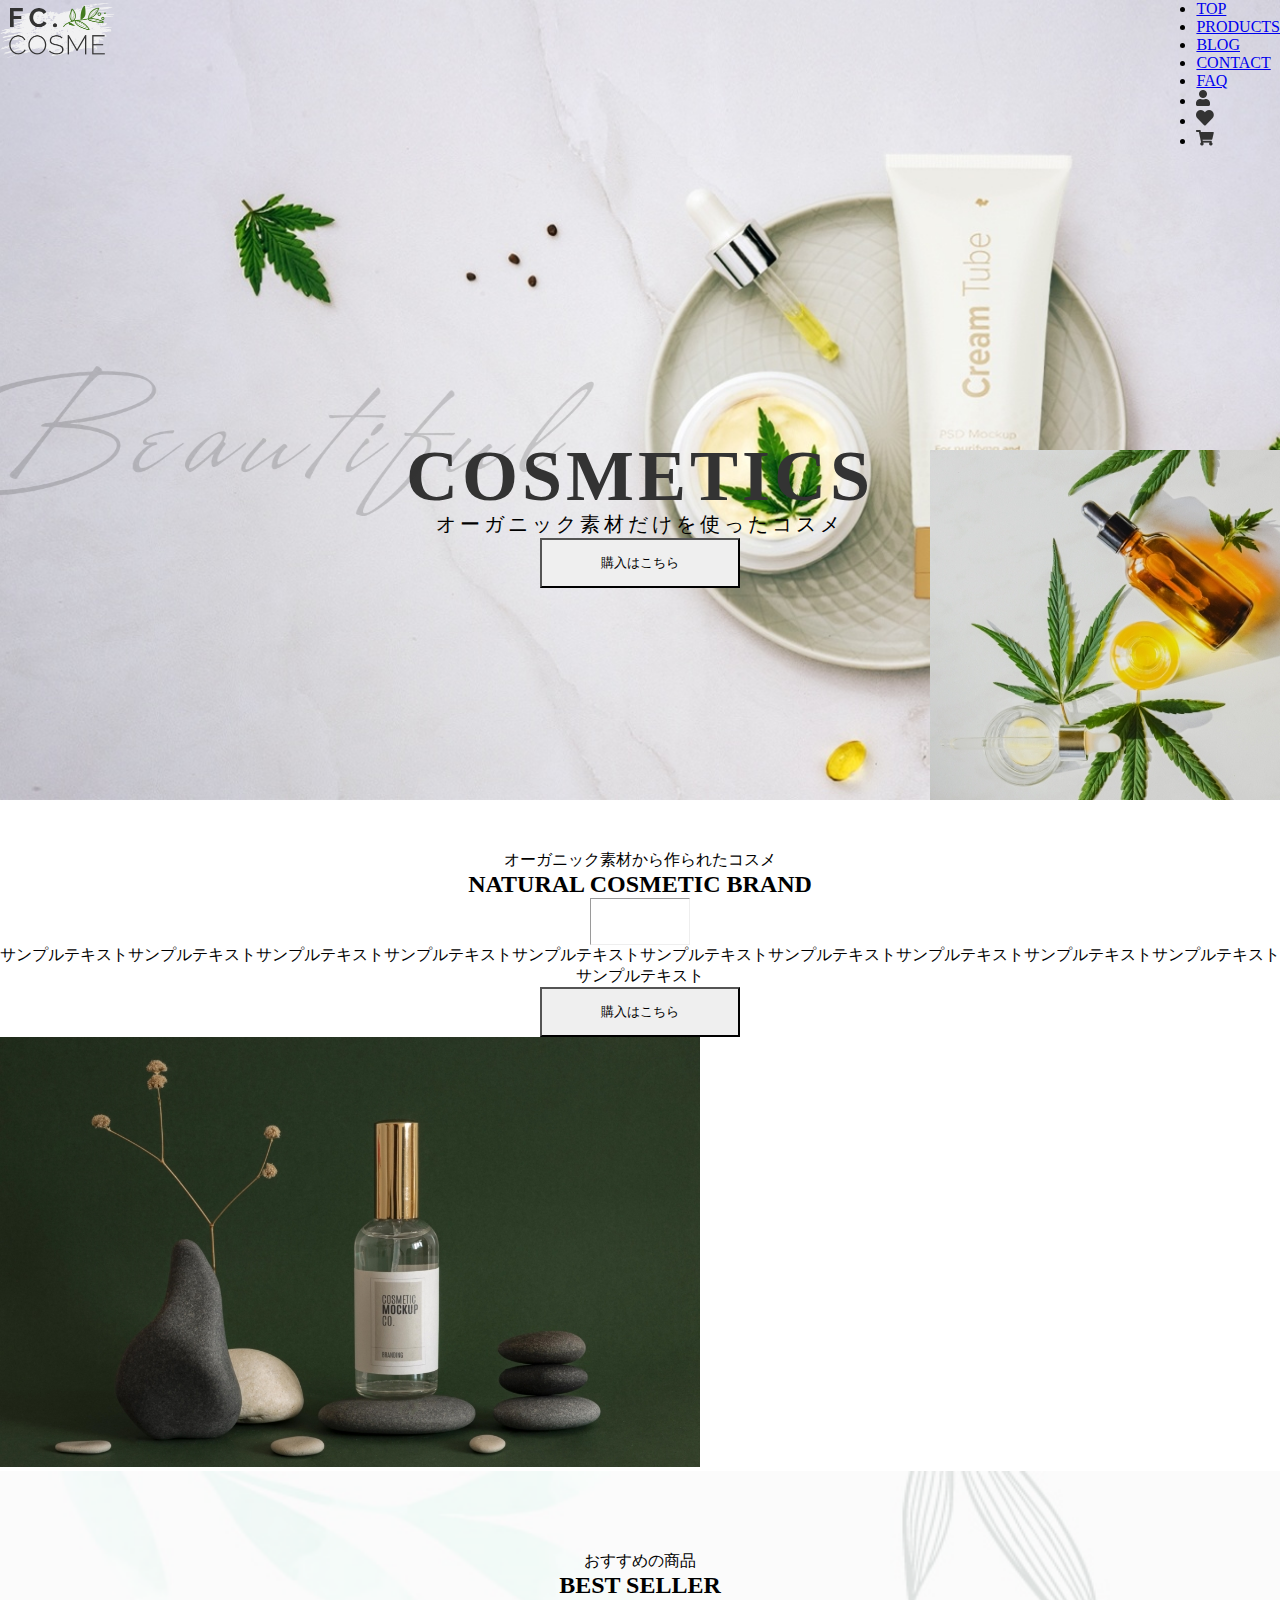
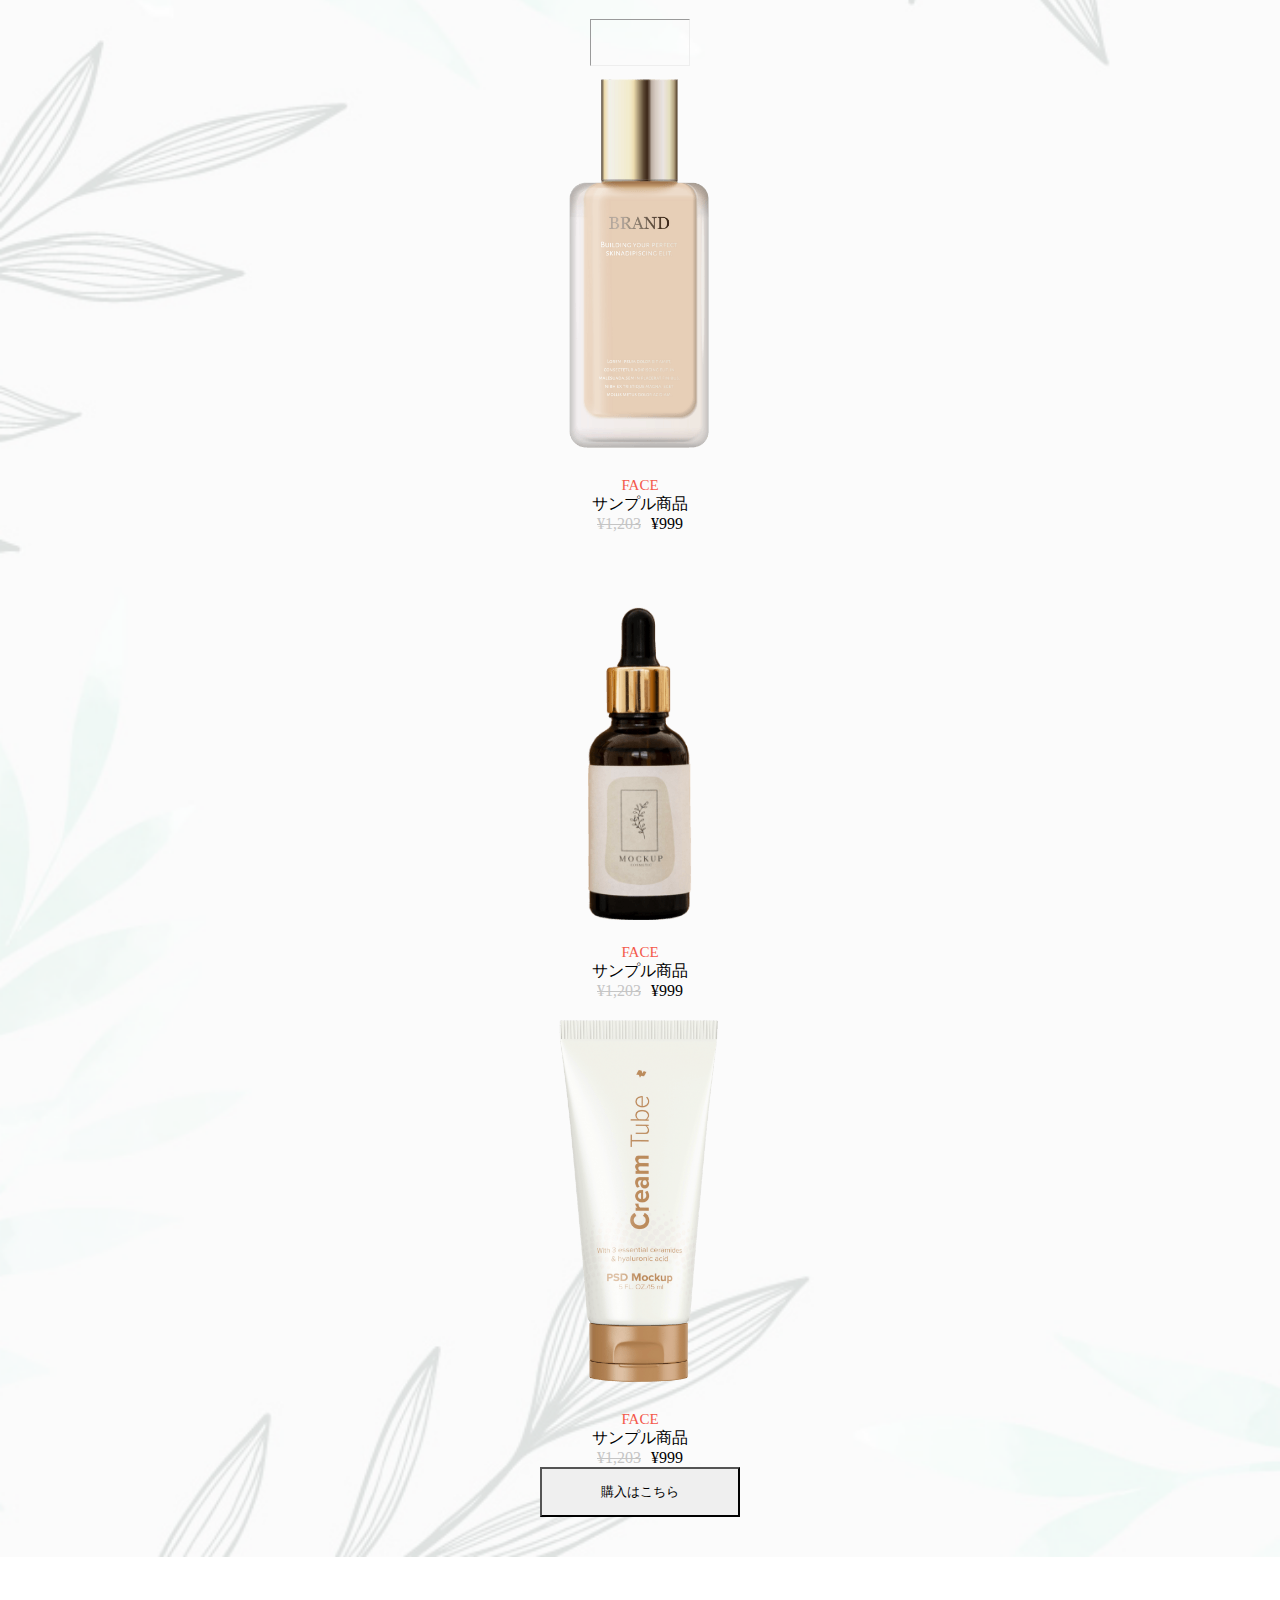
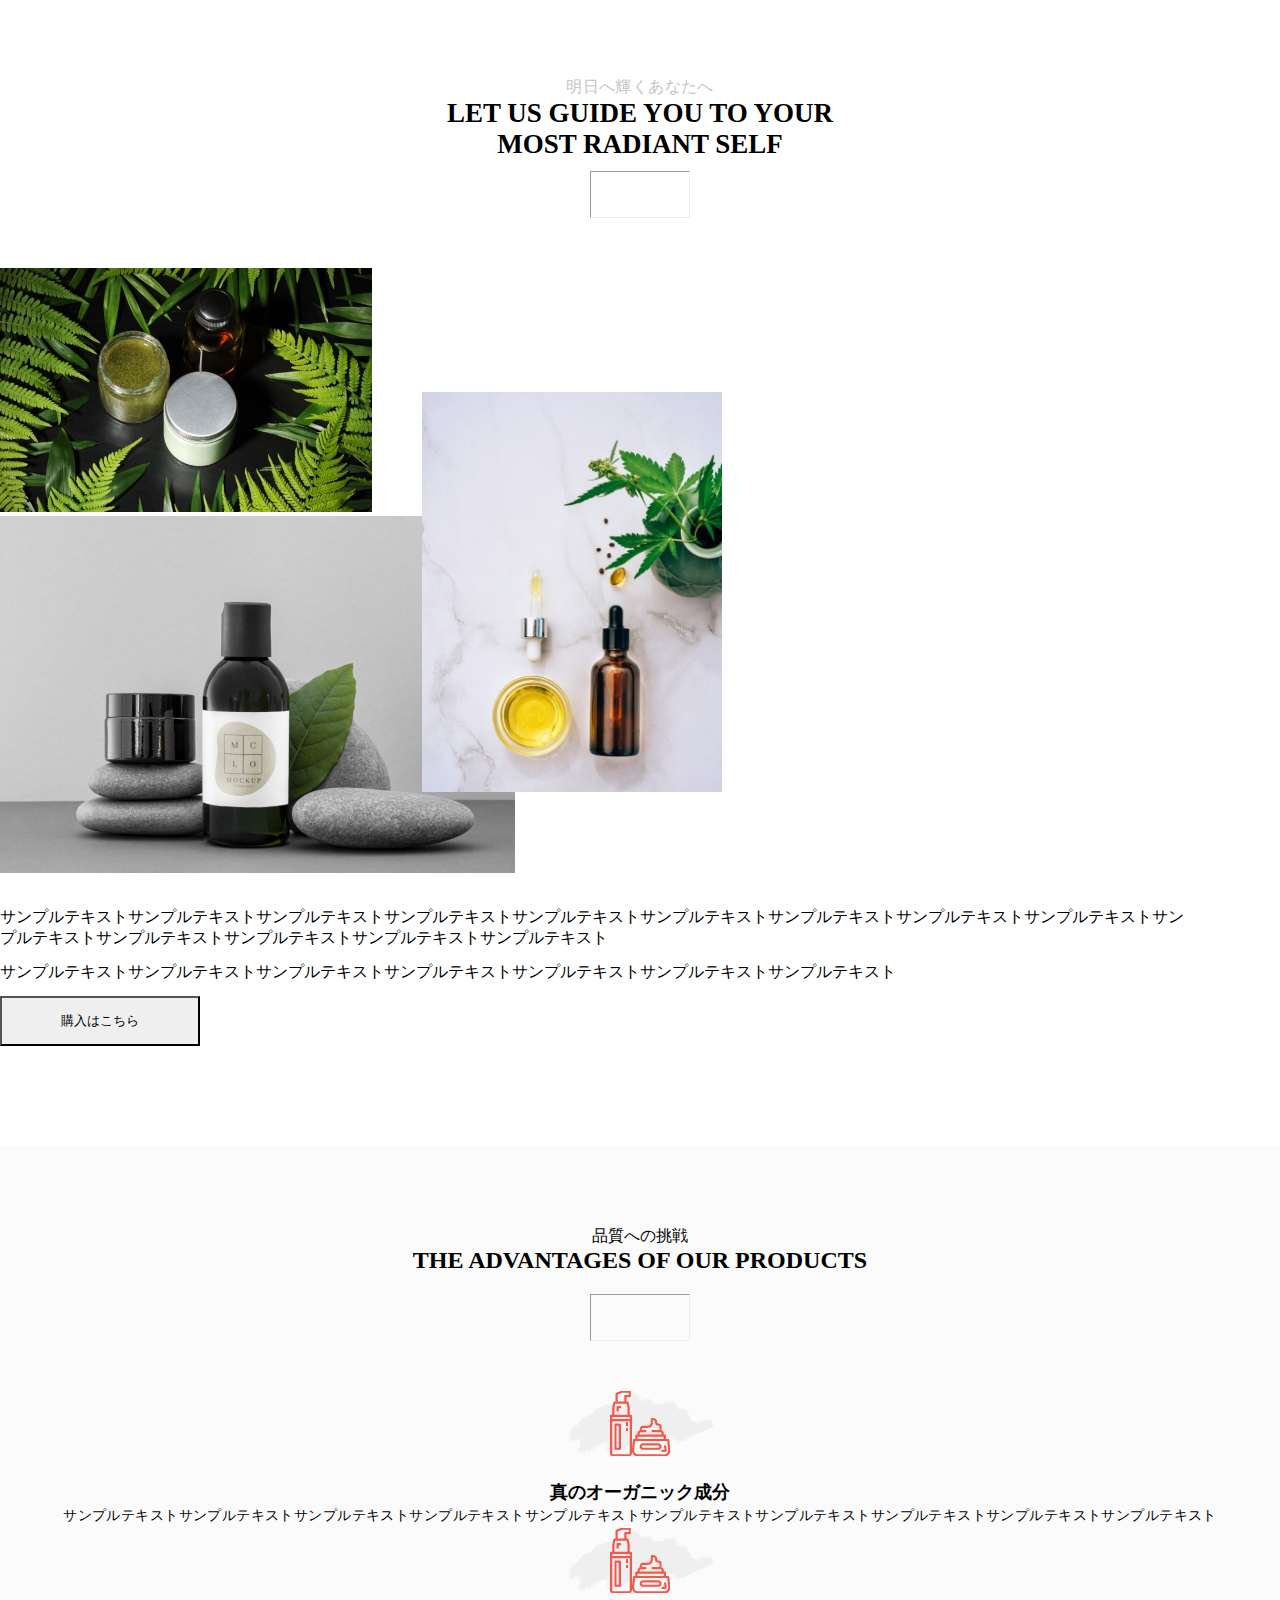
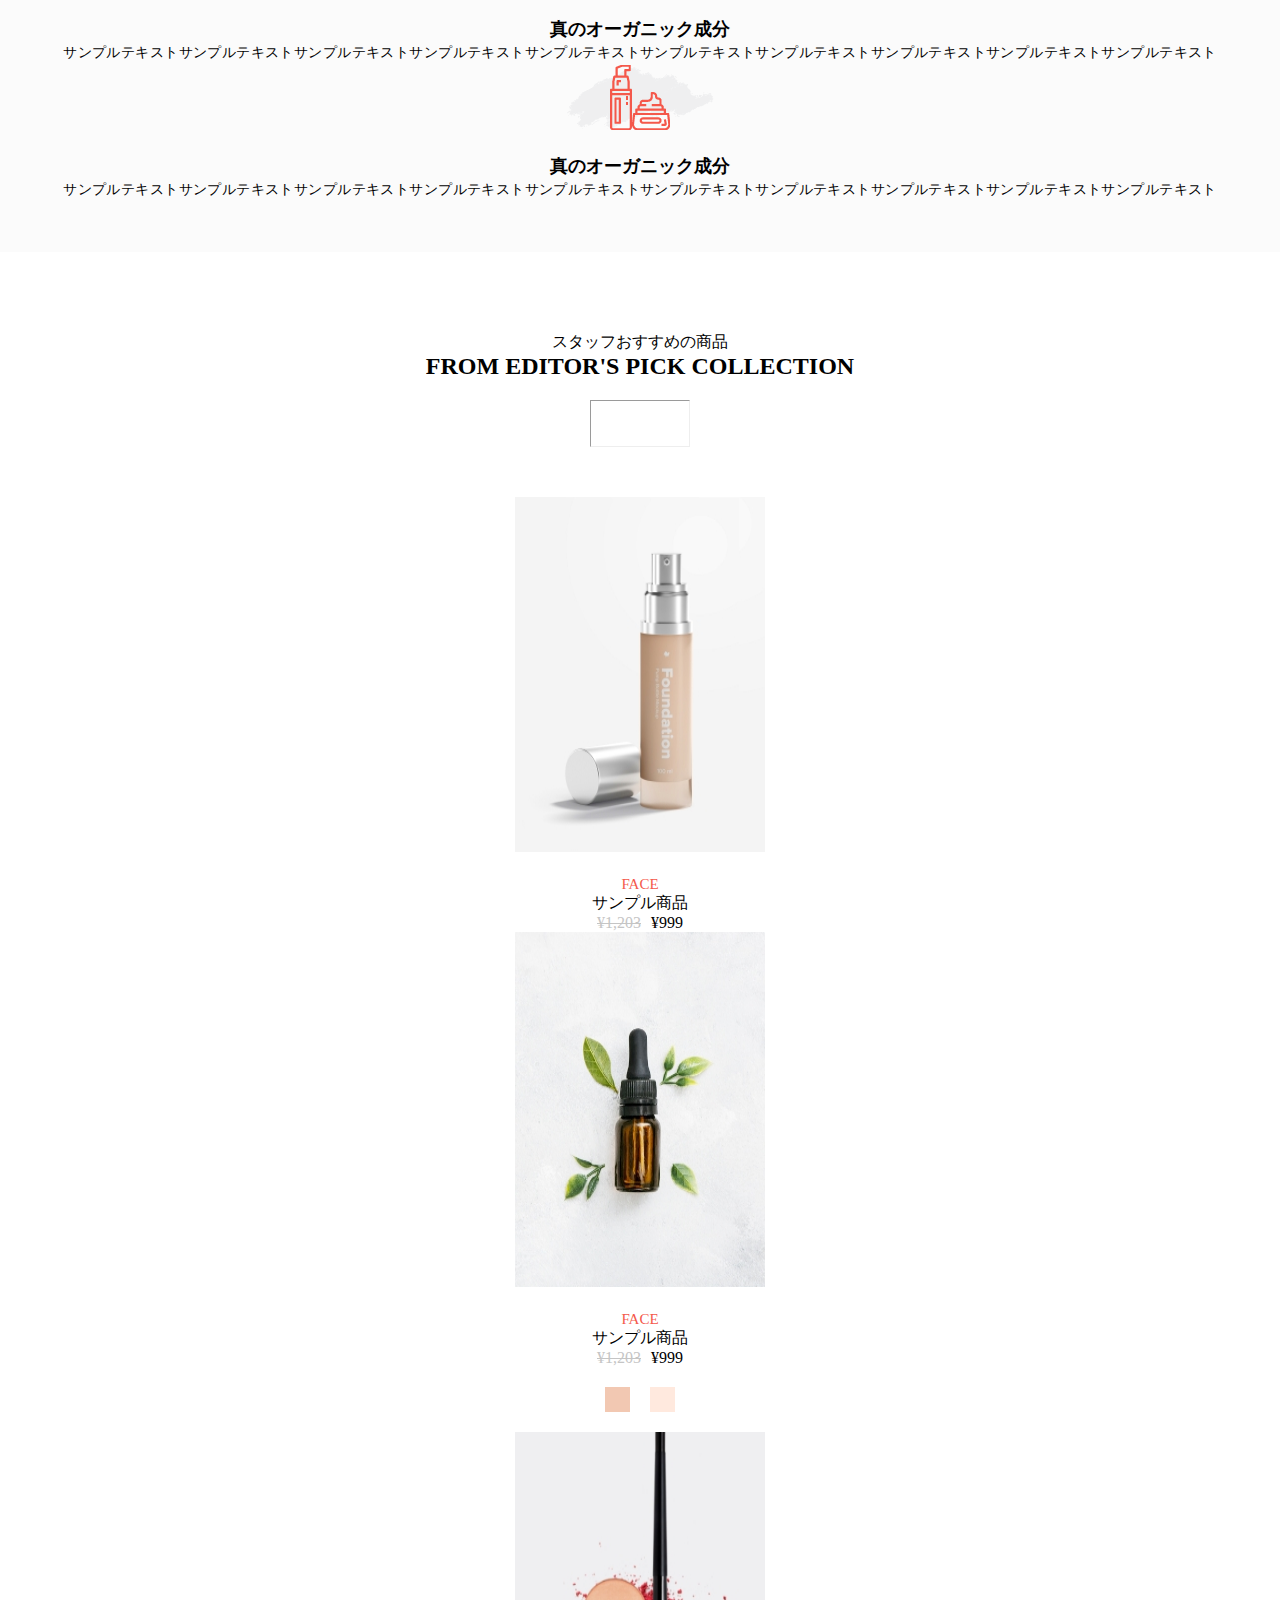
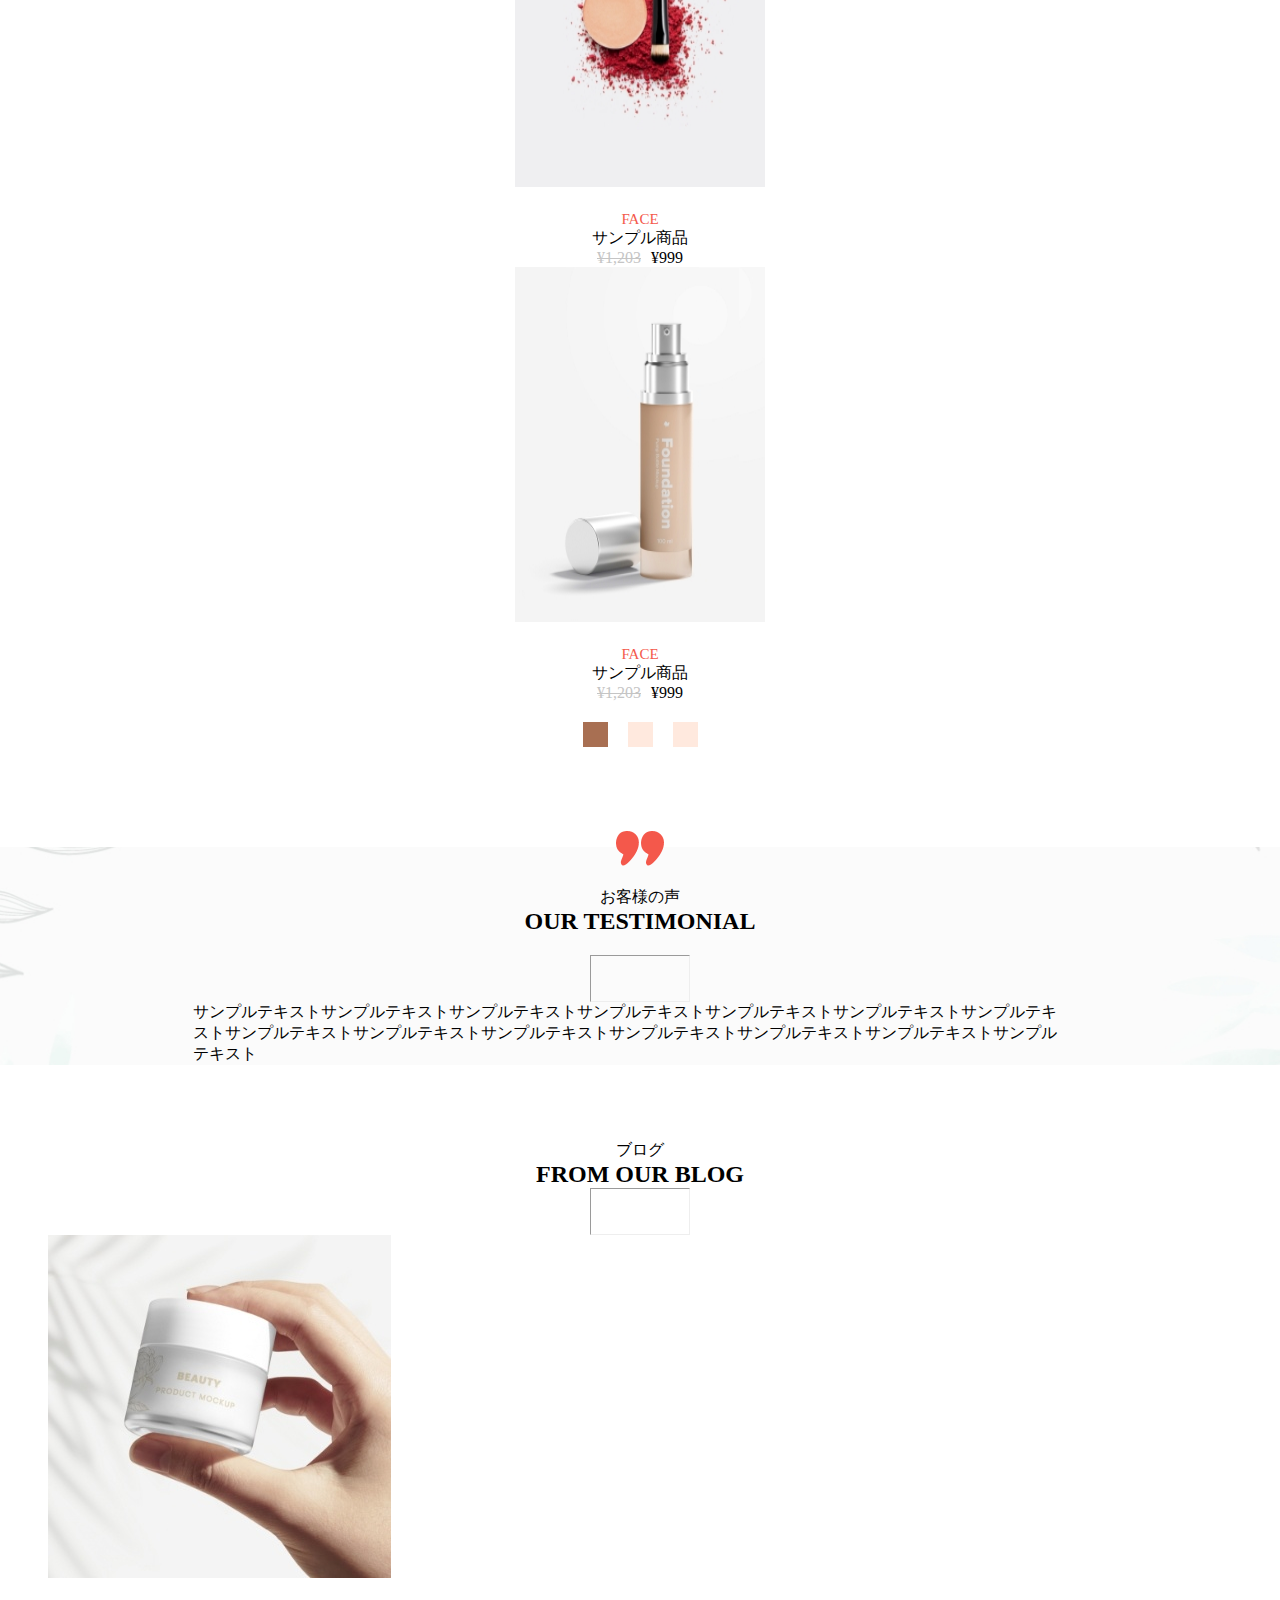
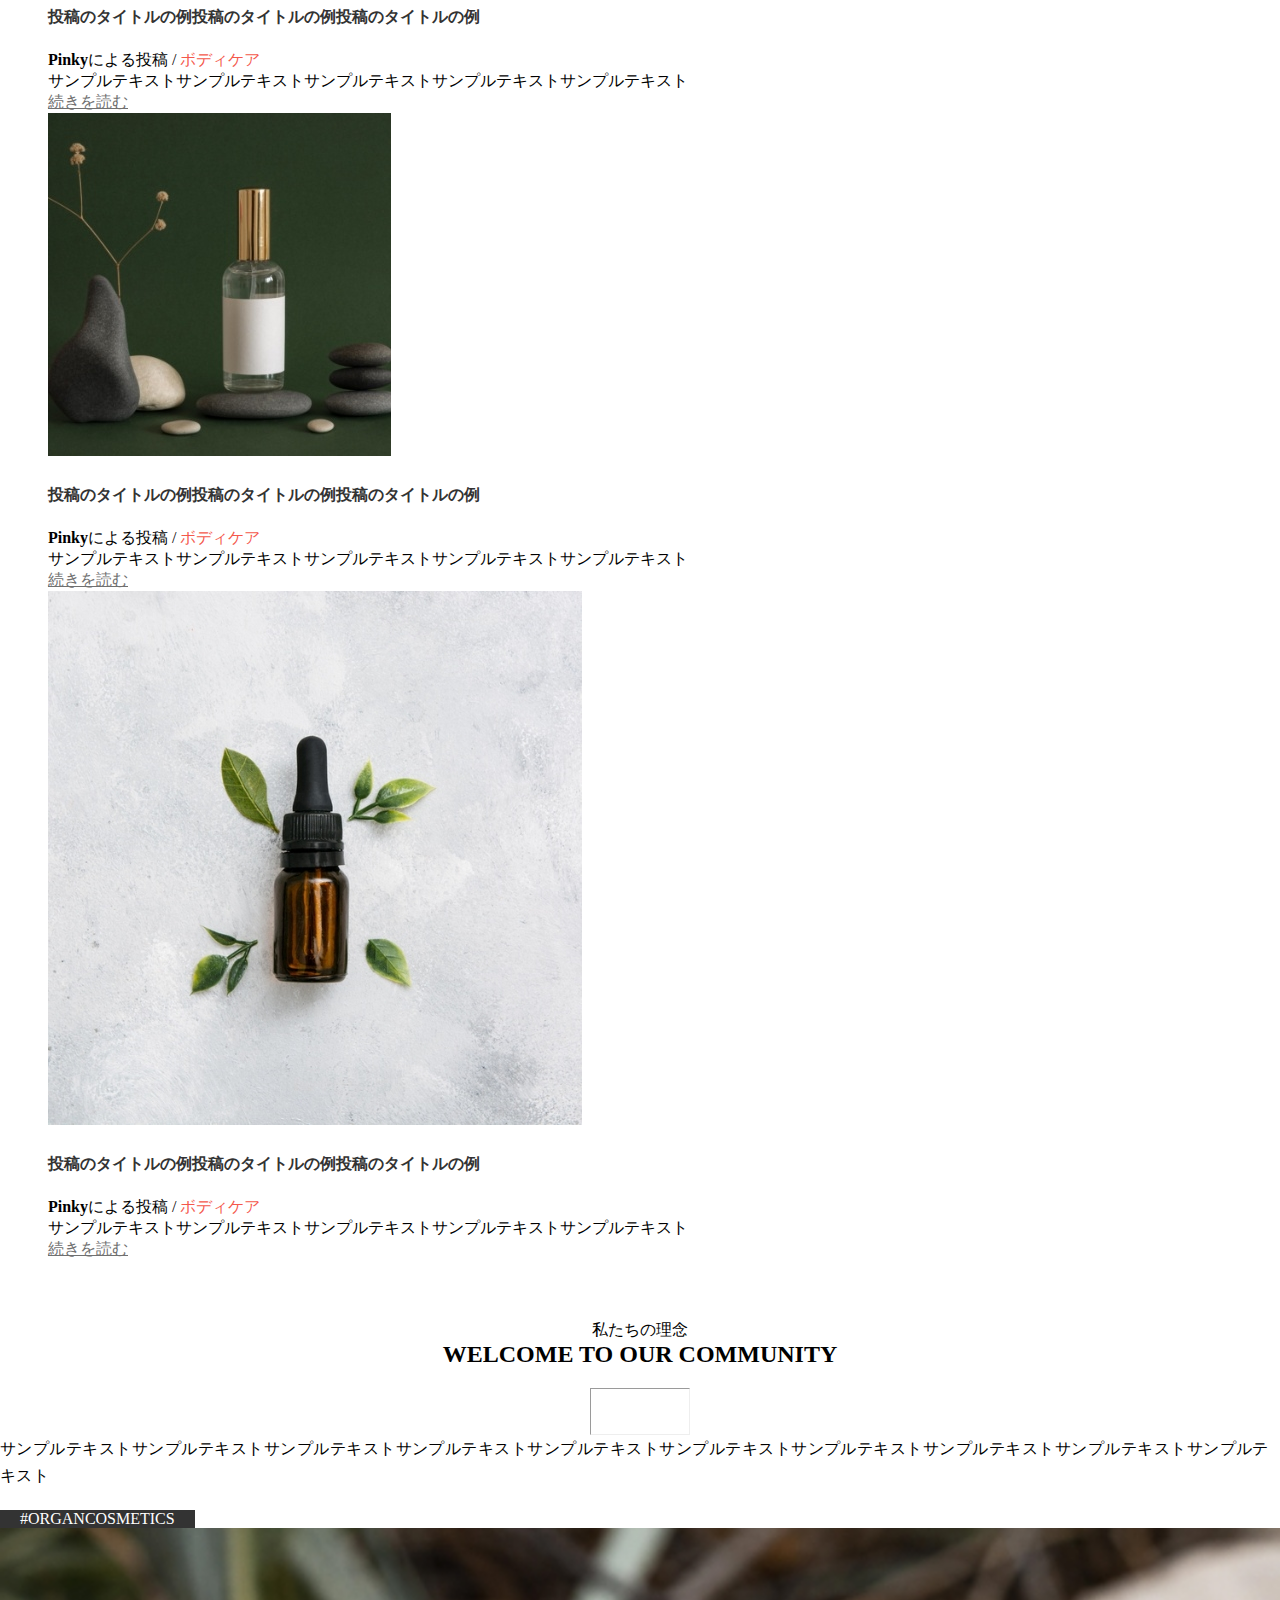
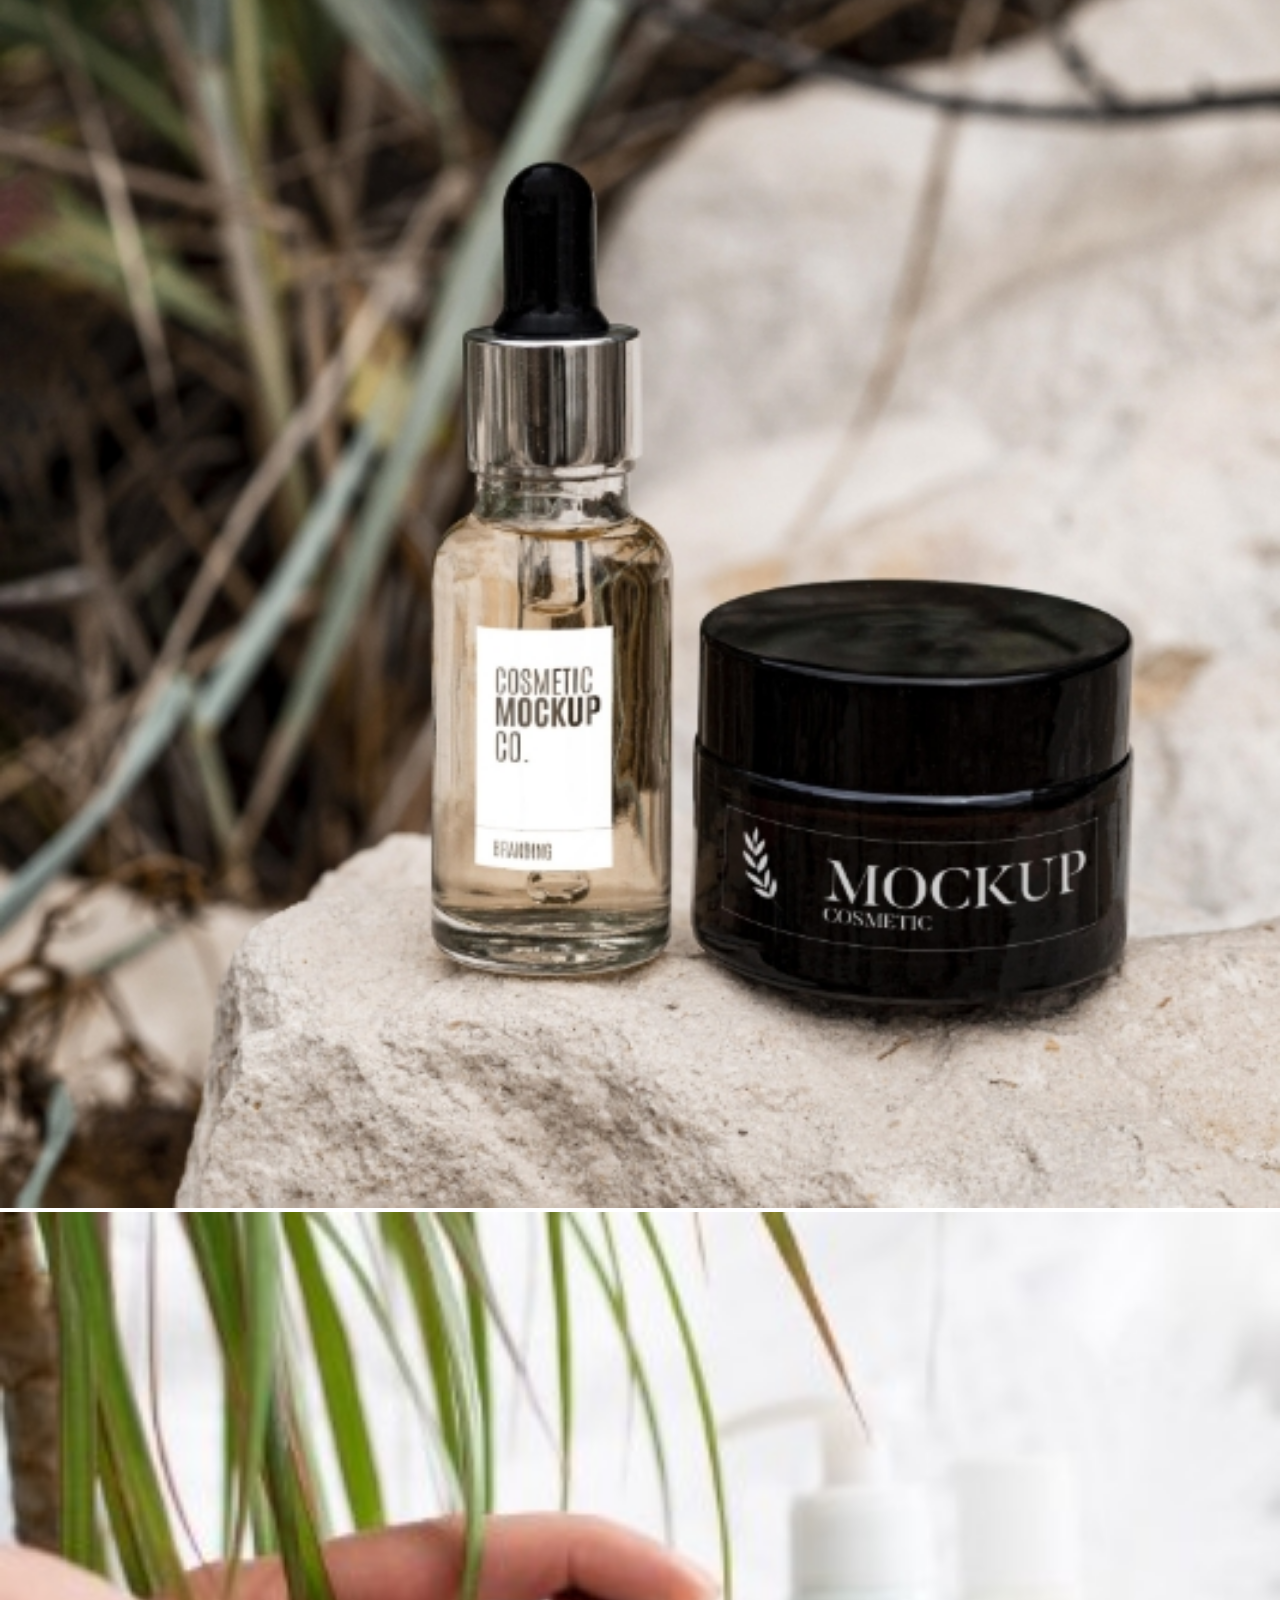
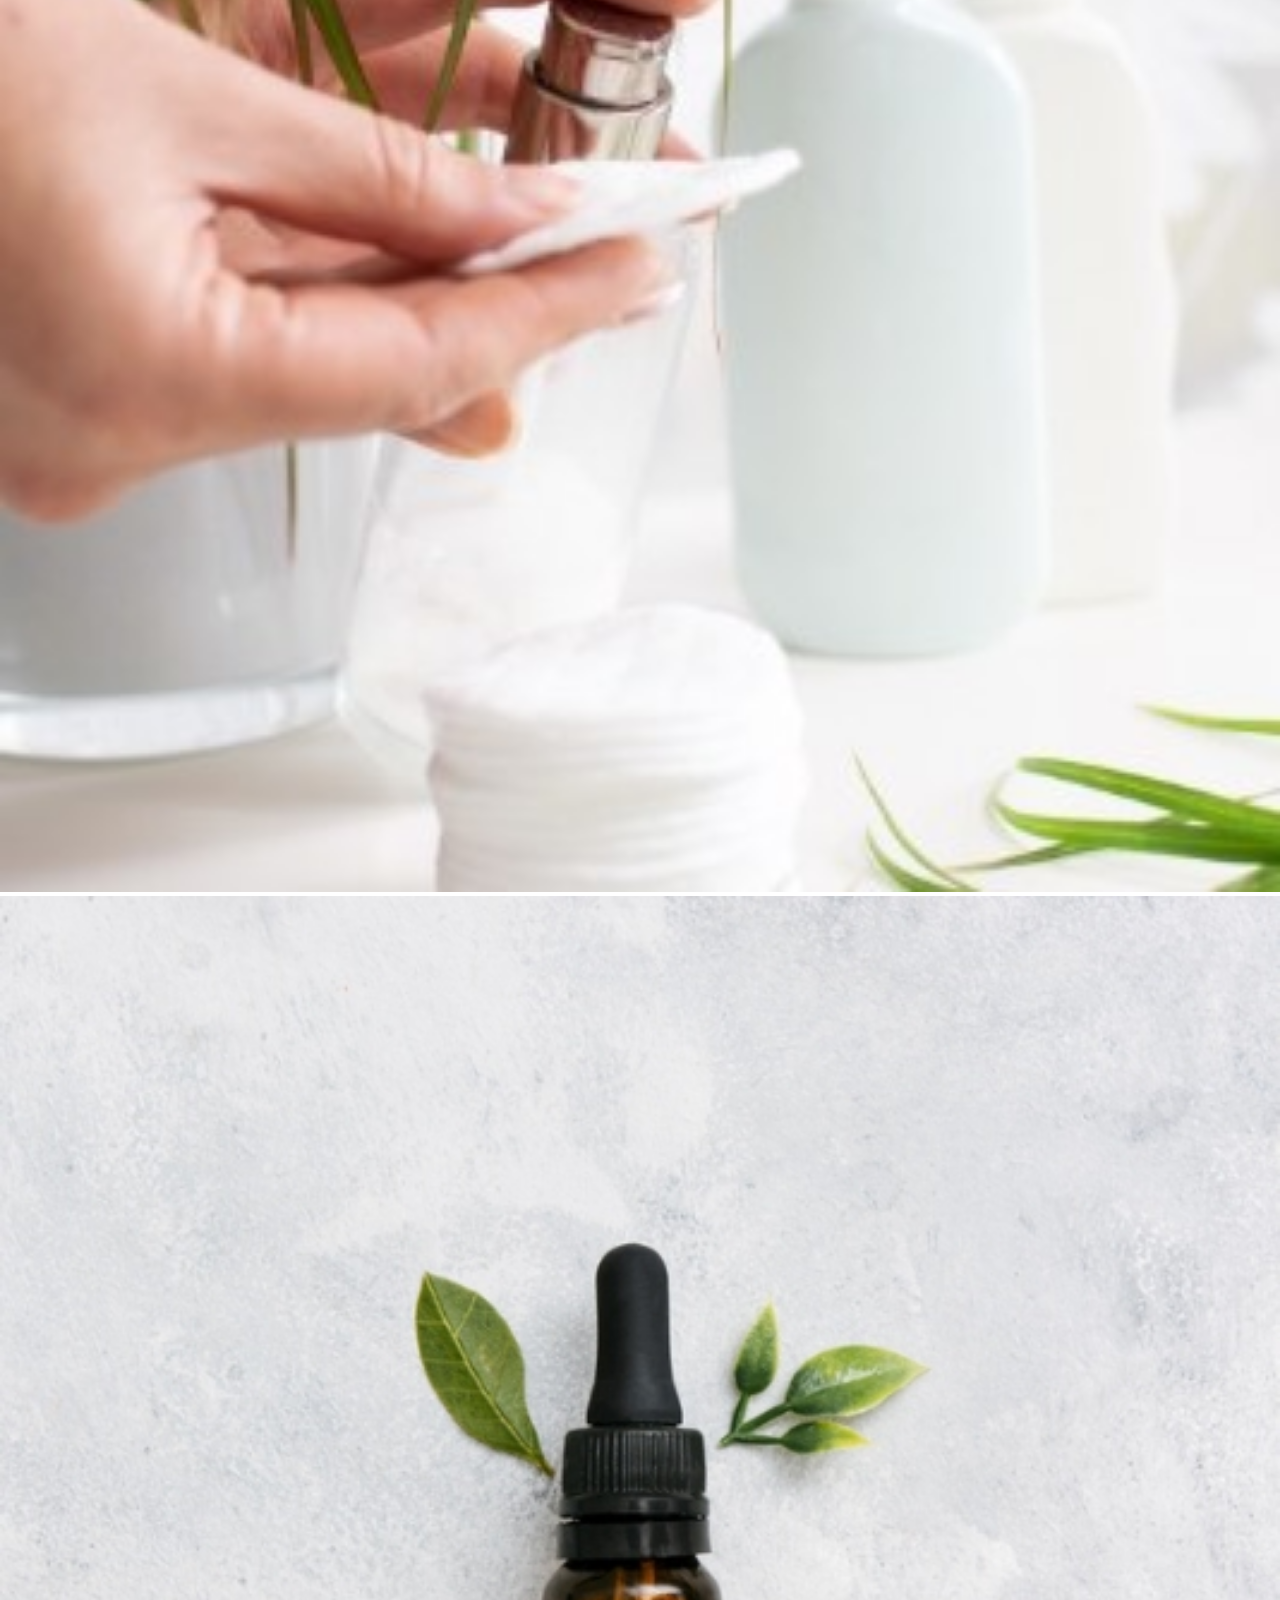
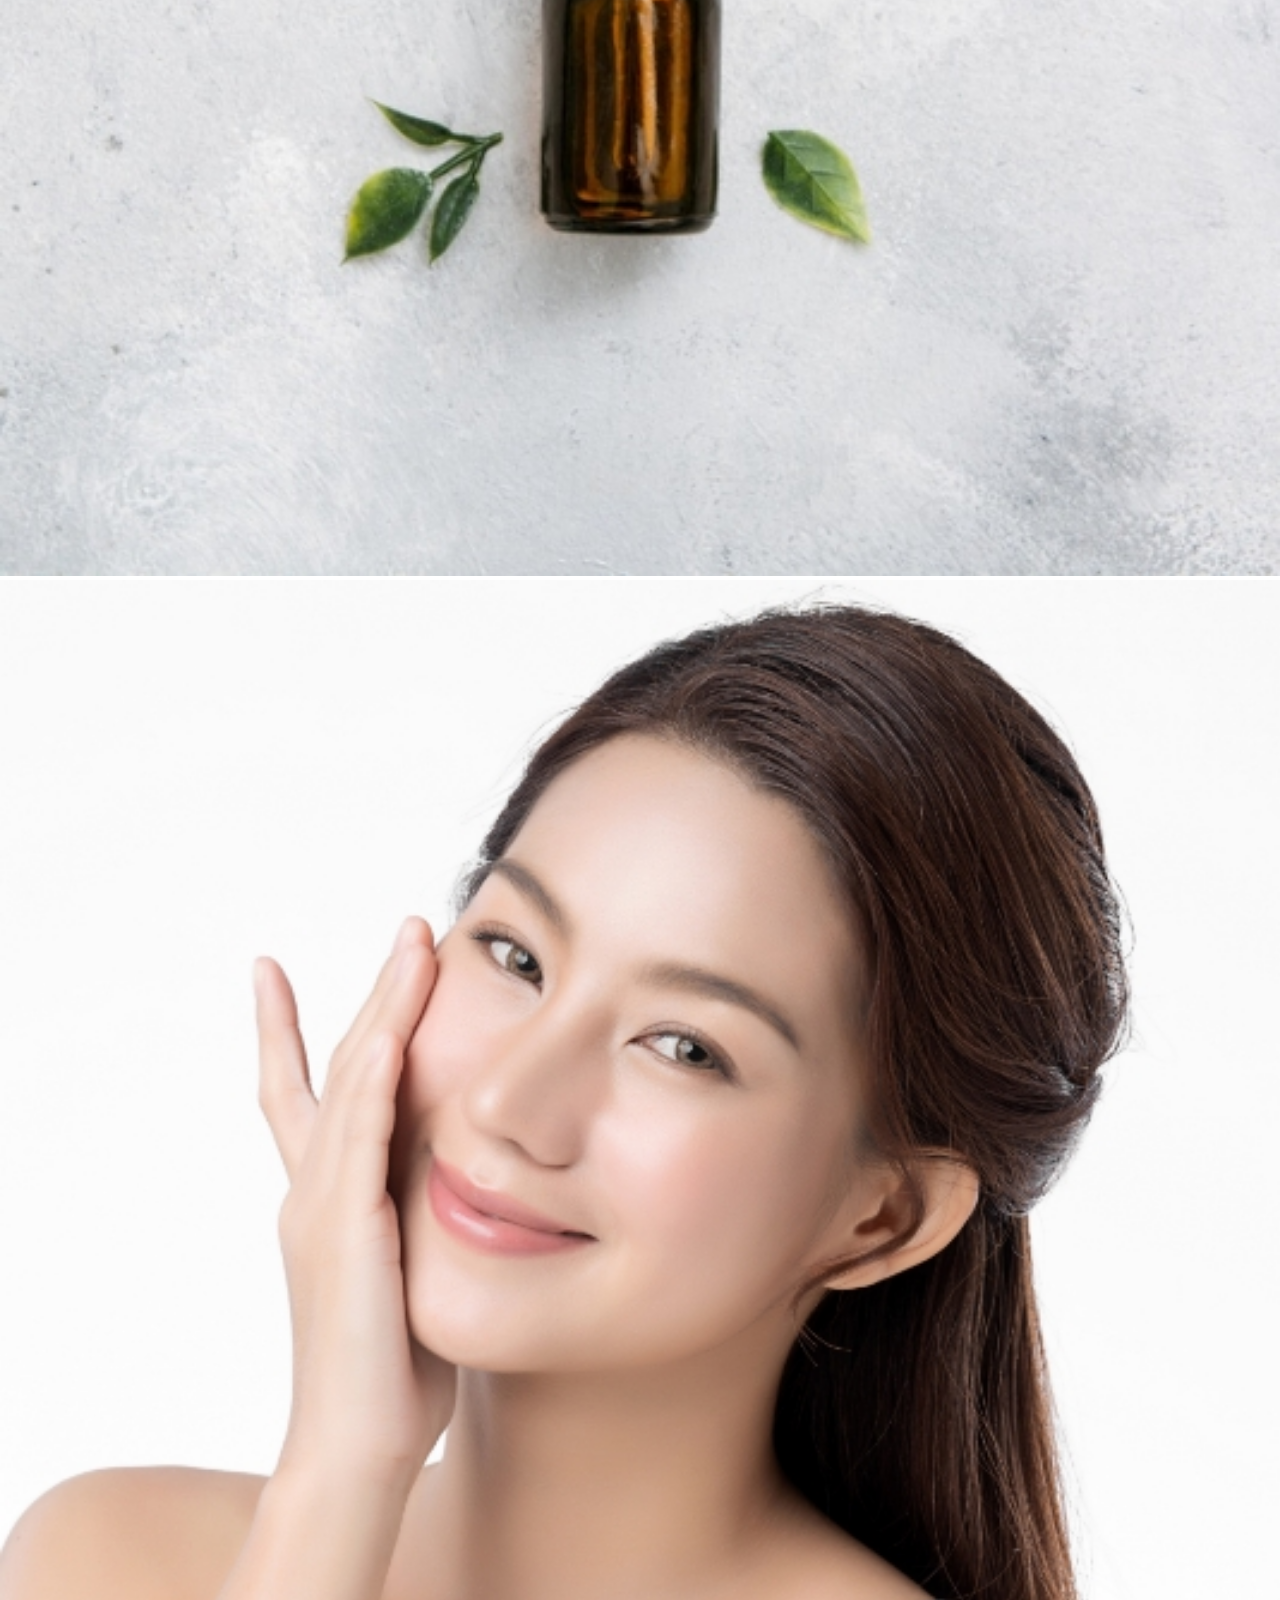
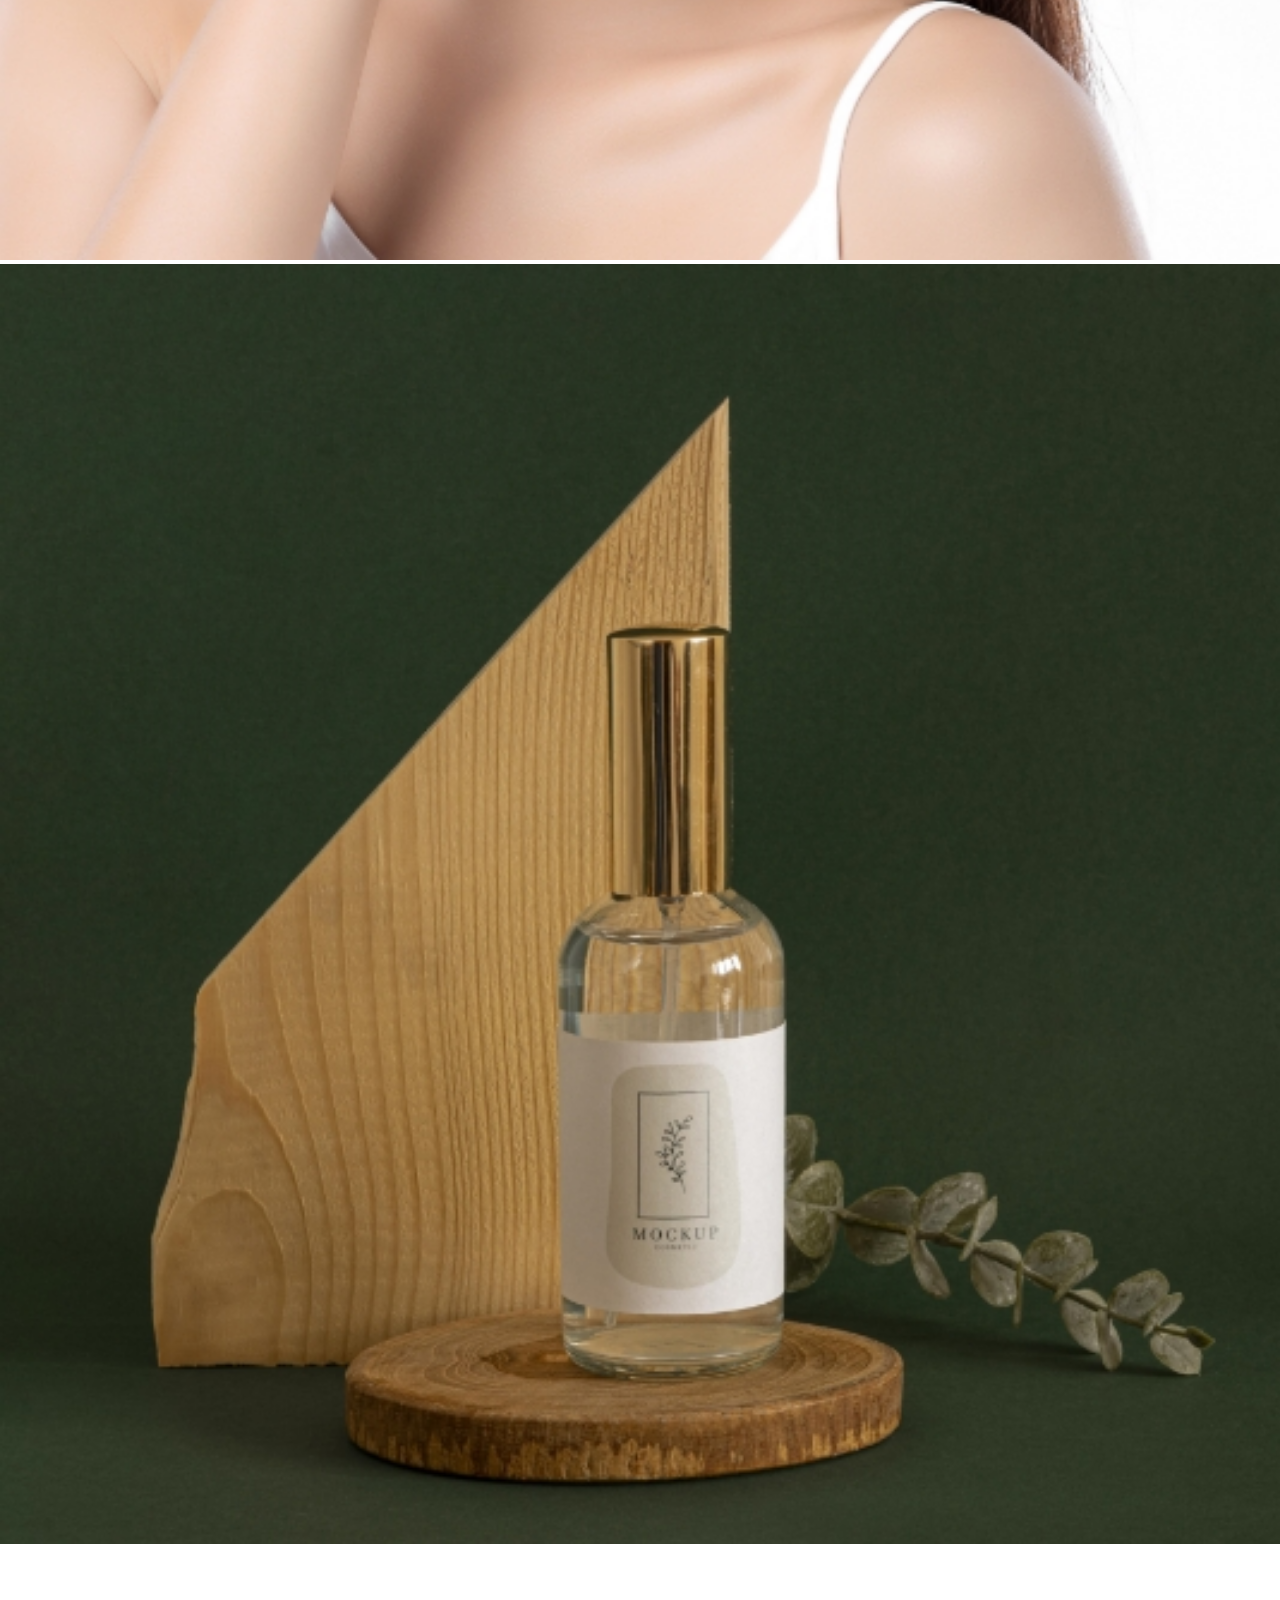
<file: Clone-project/index.html>
<!DOCTYPE html>
<html lang="en">

<head>
    <meta charset="UTF-8">
    <meta http-equiv="X-UA-Compatible" content="IE=edge">
    <meta name="viewport" content="width=device-width, initial-scale=1.0">
    <link href="https://cdn.jsdelivr.net/npm/bootstrap@5.3.0-alpha3/dist/css/bootstrap.min.css" rel="stylesheet"
        integrity="sha384-KK94CHFLLe+nY2dmCWGMq91rCGa5gtU4mk92HdvYe+M/SXH301p5ILy+dN9+nJOZ" crossorigin="anonymous">
    <link rel="stylesheet" href="./style.css">
    <title>Fast COSME</title>
</head>

<body>

    <div class="container-fluid" style="overflow: hidden;">
        <div class="bg-image">
            <header class="container flex-direction-column justify-content">

                <!--  NAVBAR PC-->
                <nav class="navbar navbar-expand-lg nav-pc ">
                    <a class="navbar-brand" href="#">
                        <img src="./assets/images/logo.png" alt="logo.png" width="115" height="61">
                    </a>
                    <div class="d-flex">

                        <nav class="navbar navbar-expand-sm navbar-light">
                            <button class="navbar-toggler" type="button" data-toggle="collapse"
                                data-target="#navbarSupportedContent" aria-controls="navbarSupportedContent"
                                aria-expanded="false" aria-label="Toggle navigation">
                                <span class="navbar-toggler-icon"></span>
                            </button>

                            <div class="collapse navbar-collapse" id="navbarSupportedContent">
                                <ul class="navbar-nav mr-auto">
                                    <li class="nav-item active">
                                        <a class="nav-link" href="#">TOP</span></a>
                                    </li>
                                    <li class="nav-item">
                                        <a class="nav-link" href="#">PRODUCTS</a>
                                    </li>
                                    <li class="nav-item">
                                        <a class="nav-link" href="#">BLOG</a>
                                    </li>
                                    <li class="nav-item">
                                        <a class="nav-link" href="#">CONTACT</a>
                                    </li>
                                    <li class="nav-item">
                                        <a class="nav-link" href="#">FAQ</a>
                                    </li>
                                </ul>
                            </div>
                        </nav>
                        <ul class="nav p-3">
                            <li class="nav-item p-0"><a class="nav-link" href="#">
                                    <img src="./assets/images/icon_user.png" alt="icon_user.png" width="14" height="16">
                                </a></li>
                            <li class="nav-item p-0"><a class="nav-link" href="#">

                                    <img src="./assets/images/icon_like.png" alt="icon_like.png" width="18"
                                        height="16p">
                                </a></li>
                            <li class="nav-item p-0"><a class="nav-link" href="#">

                                    <img src="./assets/images/icon_cart.png" alt="icon_cart.png" width="18" height="16">
                                </a></li>
                        </ul>
                    </div>
                </nav>

                <!-- END NAVBAR PC -->



                <!-- NAVBAR MOBILE -->
                <nav class="navbar navbar-expand-lg nav-mobile ">
                    <a class="navbar-brand" href="#">
                        <img src="./assets/images/logo.png" alt="logo.png" width="115" height="61">
                    </a>
                    <div class="d-flex">
                        <ul class="nav p-3">
                            <li class="nav-item p-0"><a class="nav-link" href="#">
                                    <img src="./assets/images/icon_user.png" alt="icon_user.png" width="14" height="16">
                                </a></li>
                            <li class="nav-item p-0"><a class="nav-link" href="#">

                                    <img src="./assets/images/icon_like.png" alt="icon_like.png" width="18"
                                        height="16p">
                                </a></li>
                            <li class="nav-item p-0"><a class="nav-link" href="#">
                                    <img src="./assets/images/icon_cart.png" alt="icon_cart.png" width="18" height="16">
                                </a></li>
                        </ul>
                        <nav class="navbar navbar-expand-sm navbar-light">
                            <button class="navbar-toggler" type="button" data-toggle="collapse"
                                data-target="#navbarSupportedContent" aria-controls="navbarSupportedContent"
                                aria-expanded="false" aria-label="Toggle navigation">
                                <span class="navbar-toggler-icon"></span>
                            </button>
                            <div class="collapse navbar-collapse" id="navbarSupportedContent">
                                <ul class="navbar-nav mr-auto">
                                    <li class="nav-item active">
                                        <a class="nav-link" href="#">TOP</span></a>
                                    </li>
                                    <li class="nav-item">
                                        <a class="nav-link" href="#">PRODUCTS</a>
                                    </li>
                                    <li class="nav-item">
                                        <a class="nav-link" href="#">BLOG</a>
                                    </li>
                                    <li class="nav-item">
                                        <a class="nav-link" href="#">CONTACT</a>
                                    </li>
                                    <li class="nav-item">
                                        <a class="nav-link" href="#">FAQ</a>
                                    </li>
                                </ul>
                            </div>
                        </nav>
                    </div>
                </nav>

                <!-- END NAVBAR MOBILE -->
            </header>

            <section id="hero" class="hero">
                <div class="container">
                    <div class="row wrapper-hero">


                        <div class="col-lg-6">
                            <div class="hero-img">
                                <img class="img-hero" src="./assets/images/ttl_keyvisual.png" alt="ttl_keyvisual.png"
                                    class="img-fluid">
                            </div>
                            <div class="content">
                                <h2 class="title">COSMETICS</h2>
                                <p class="intro">オーガニック素材だけを使ったコスメ</p>
                                <button type="button" class="btn btn-dark custom">購入はこちら</button>
                            </div>
                        </div>

                        <div class="col-lg-6 wrapper-content">

                        </div>

                    </div>
                </div>
            </section>
        </div>


        <!-- SECTION BRAND -->
        <div class="section-brand">
            <div class="container">
                <div class="row px-lg-0 px-4 ">
                    <div class="col-sm-12 col-lg-4 wrapper-intro">
                        <span class="text-grey">オーガニック素材から作られたコスメ</span>
                        <h2>NATURAL COSMETIC BRAND</h2>
                        <hr class="custom-width">
                        <p>
                            サンプルテキストサンプルテキストサンプルテキストサンプルテキストサンプルテキストサンプルテキストサンプルテキストサンプルテキストサンプルテキストサンプルテキストサンプルテキスト</p>
                        <button type="button" class="btn btn-dark custom">購入はこちら</button>
                    </div>
                    <div class="col-lg-8 mt-lg-0 mt-5 position-relative">
                        <img src="./assets/images/img_brand_01.jpg" alt="img_brand_01.jpg" class="img-1 w-75 w-lg-100">
                        <img src="./assets/images/img_brand_02.jpg" alt="img_brand_02" class="img-2  w-lg-100">
                    </div>
                </div>
            </div>

        </div>
        <!-- END SECTION BRAND -->


        <!-- BEST SELLER -->
        <div class="container-fluid section-seller">
            <div class="container wrapper-section-seller">
                <div class="common-title col-12 text-center">
                    <span>おすすめの商品</span>
                    <h2>BEST SELLER</h2>
                    <hr class="custom-width">
                </div>

                <ul class="d-flex flex-column flex-lg-row justify-content-center p-5 list-seller">
                    <li class="col-12 col-lg-3  text-center">
                        <a class="product-seller" href="#">
                            <img src="./assets/images/img_best_seller_01.png" alt="img_best_seller_01.png">

                            <div class="product-desc">
                                <h2 class="product-title">FACE</h2>
                                <p class="product-content">サンプル商品</p>
                                <p class="product-price">
                                    <span class="price-original">¥1,203</span>
                                    <span class="price-seller">¥999</span>

                                </p>
                            </div>

                        </a>
                    </li>

                    <li class="col-12 col-lg-3  text-center">
                        <a class="product-seller" href="#">
                            <img src="./assets/images/img_best_seller_02.png" alt="img_best_seller_02.png">
                            <div class="product-desc">
                                <h2 class="product-title">FACE</h2>
                                <p class="product-content">サンプル商品</p>
                                <p class="product-price">
                                    <span class="price-original">¥1,203</span>
                                    <span class="price-seller">¥999</span>

                                </p>
                            </div>


                        </a>
                    </li>

                    <li class="col-12 col-lg-3  text-center">
                        <a class="product-seller" href="#">
                            <img src="./assets/images/img_best_seller_03.png" alt="img_best_seller_03.png">

                            <div class="product-desc">
                                <h2 class="product-title">FACE</h2>
                                <p class="product-content">サンプル商品</p>
                                <p class="product-price">
                                    <span class="price-original">¥1,203</span>
                                    <span class="price-seller">¥999</span>

                                </p>
                            </div>
                        </a>
                    </li>

                </ul>
                <button type="button" class="btn btn-dark custom">購入はこちら</button>

            </div>

        </div>

        <!-- END BEST SELLER -->


        <!-- COMMON GUIDE -->
        <div class="container section-common">
            <div class="row">
                <div class="col-lg-6 col-md-6 col-sm-12">
                    <div class="common-top">
                        <p class="common-title">明日へ輝くあなたへ</p>
                        <h2 class="common-desc">LET US GUIDE YOU TO YOUR<br>
                            MOST RADIANT SELF</h2>
                        <hr class="custom-width">
                    </div>
                    <div class="block-box">
                        <img id="img-common-1" class="img-common-1" src="./assets/images/img_guide_01.jpg"
                            alt="img_guide_01.jpg">
                        <img id="img-common-2" class="img-common-2" src="./assets/images/img_guide_02.jpg"
                            alt="img_guide_02.jpg">
                    </div>

                </div>
                <div class="col-lg-6 col-md-6 col-sm-12 mt-sm-5 guid-right">
                    <img src="./assets/images/img_guide_03.jpg" alt="img_guide_03.jpg" width="515" height="357">

                    <div class="block-guid px-3 plg-0">
                        <p class="guid-content">
                            サンプルテキストサンプルテキストサンプルテキストサンプルテキストサンプルテキストサンプルテキストサンプルテキストサンプルテキストサンプルテキストサンプルテキストサンプルテキストサンプルテキストサンプルテキストサンプルテキスト
                        </p>
                        <p class="guid-content">サンプルテキストサンプルテキストサンプルテキストサンプルテキストサンプルテキストサンプルテキストサンプルテキスト</p>
                        <div class="btn-button">
                            <button type="button" class="btn btn-dark custom">購入はこちら</button>
                        </div>

                    </div>

                </div>
            </div>
        </div>

        <!-- END COMMON GUIDE -->


        <!-- ADVANTAGES PRODUCTS -->
        <div class="container-fluid bg-advantage">
            <div>
                <div class="container section-advantage">
                    <div class="advantage-top">
                        <p class="is-japanese">品質への挑戦</p>
                        <h2 class="is-english font-raleway">THE ADVANTAGES OF OUR PRODUCTS</h2>
                        <hr class="custom-width">
                    </div>
                    <div class="row advantage-list">
                        <div class="col-sm-12 col-lg-4 advantage-item">
                            <img src="./assets/images/img_advantage_01.png" alt="img_advantage_01.png">
                            <h3 class="advantage-title">真のオーガニック成分</h3>
                            <p class="advantage-content">
                                サンプルテキストサンプルテキストサンプルテキストサンプルテキストサンプルテキストサンプルテキストサンプルテキストサンプルテキストサンプルテキストサンプルテキスト</p>
                        </div>
                        <div class="col-sm-12 col-lg-4 advantage-item">
                            <img src="./assets/images/img_advantage_01.png" alt="img_advantage_01.png">
                            <h3 class="advantage-title">真のオーガニック成分</h3>
                            <p class="advantage-content">
                                サンプルテキストサンプルテキストサンプルテキストサンプルテキストサンプルテキストサンプルテキストサンプルテキストサンプルテキストサンプルテキストサンプルテキスト</p>
                        </div>
                        <div class="col-sm-12 col-lg-4 advantage-item">
                            <img src="./assets/images/img_advantage_01.png" alt="img_advantage_01.png">
                            <h3 class="advantage-title">真のオーガニック成分</h3>
                            <p class="advantage-content">
                                サンプルテキストサンプルテキストサンプルテキストサンプルテキストサンプルテキストサンプルテキストサンプルテキストサンプルテキストサンプルテキストサンプルテキスト</p>
                        </div>
                    </div>
                </div>
            </div>

        </div>

        <!-- END ADVANTAGES PRODUCTS -->




        <!-- PICK COLLECTION -->
        <div class="container collection">
            <div class="collection-top">
                <p class="is-japanese">スタッフおすすめの商品</p>
                <h2 class="is-english font-raleway">FROM EDITOR'S PICK COLLECTION</h2>
                <hr class="custom-width">
            </div>

            <ul class="row collection-list p-0">
                <li class="col-sm-12 col-lg-3">
                    <a class="product-link" href="#">
                        <div class="product-img">
                            <img src="./assets/images/img_product_01.jpg" alt="img_product_01.jpg" width="250"
                                height="355">

                        </div>
                        <div class="product-desc">
                            <h2 class="product-title">FACE</h2>
                            <p class="product-content">サンプル商品</p>
                            <p class="product-price">
                                <span class="price-original">¥1,203</span>
                                <span class="price-seller">¥999</span>
                            </p>
                        </div>
                    </a>


                </li>
                <li class="col-sm-12 col-lg-3">
                    <a class="product-link" href="#">
                        <div class="product-img">
                            <!-- <span class="green">New</span> -->
                            <img src="./assets/images/img_product_02.jpg" alt="img_product_01.jpg" width="250"
                                height="355">
                        </div>
                        <div class="product-desc">
                            <h2 class="product-title">FACE</h2>
                            <p class="product-content">サンプル商品</p>
                            <p class="product-price">
                                <span class="price-original">¥1,203</span>
                                <span class="price-seller">¥999</span>
                            </p>
                            <ul class="color-list">
                                <li class="medium-light"></li>
                                <li class="bright-light"></li>
                            </ul>
                        </div>
                    </a>


                </li>
                <li class="col-sm-12 col-lg-3">
                    <a class="product-link" href="#">
                        <div class="product-img">
                            <img src="./assets/images/img_product_03.jpg" alt="img_product_01.jpg" width="250"
                                height="355">

                        </div>
                        <div class="product-desc">
                            <h2 class="product-title">FACE</h2>
                            <p class="product-content">サンプル商品</p>
                            <p class="product-price">
                                <span class="price-original">¥1,203</span>
                                <span class="price-seller">¥999</span>

                            </p>
                        </div>
                    </a>

                </li>
                <li class="col-sm-12 col-lg-3">
                    <a class="product-link" href="#">
                        <div class="product-img">
                            <!-- <span class="is-tag is-new font-raleway red">Sale 15%</span> -->
                            <img src="./assets/images/img_product_01.jpg" alt="img_product_04.jpg" width="250"
                                height="355">
                        </div>
                        <div class="product-desc">
                            <h2 class="product-title">FACE</h2>
                            <p class="product-content">サンプル商品</p>
                            <p class="product-price">
                                <span class="price-original">¥1,203</span>
                                <span class="price-seller">¥999</span>
                            </p>
                            <ul class="color-list">
                                <li class="is-brown"></li>
                                <li class="bright-light"></li>
                                <li class="bright-light"></li>
                            </ul>
                        </div>
                    </a>


                </li>
            </ul>
        </div>

        <!-- END PICK COLLECTION  -->




        <!-- COMMON TESTIMONAL -->
        <div class="container-fluid section-testimonal">
            <div class="container">

                <div class="common-title">
                    <p class="is-japanese">お客様の声</p>
                    <h2 class="is-english font-raleway">OUR TESTIMONIAL</h2>
                    <hr class="custom-width">


                </div>
                <div class="common-content">
                    <p class="common-text">
                        サンプルテキストサンプルテキストサンプルテキストサンプルテキストサンプルテキストサンプルテキストサンプルテキストサンプルテキストサンプルテキストサンプルテキストサンプルテキストサンプルテキストサンプルテキストサンプルテキスト
                    </p>

                </div>
                <div class="common">

                </div>

            </div>

        </div>

        <!-- END COMMON TESTIMONAL -->




        <!-- FROM OUR BLOG -->
        <div class="container section-blog">
            <div class="blog-title">
                <p class="is-japanese">ブログ</p>
                <h2 class="is-english font-raleway">FROM OUR BLOG</h2>
                <hr class="custom-width">
            </div>

            <div class="row blog-list">
                <div class="col-lg-4 col-sm-12 blog-detail">
                    <div class="blog-img">
                        <img src="./assets/images/img_blog_01.jpg" alt="img_blog_01.jpg" class="w-100">
                    </div>

                    <div class="blog-content">
                        <h3 class="blog-desc">投稿のタイトルの例投稿のタイトルの例投稿のタイトルの例</h3>
                        <p class="author-category"><b>Pinky</b><span class="blog-author">による投稿 /</span><span
                                class="blog-category"> ボディケア</span></p>
                        <p class="blog-text">サンプルテキストサンプルテキストサンプルテキストサンプルテキストサンプルテキスト</p>
                        <a href="#" class="blog-link">続きを読む</a>
                    </div>
                </div>

                <div class="col-lg-4 col-sm-12 blog-detail">
                    <div class="blog-img">
                        <img src="./assets/images/img_blog_02.jpg" alt="img_brand_01.jpg" class="w-100">
                    </div>

                    <div class="blog-content">
                        <h3 class="blog-desc">投稿のタイトルの例投稿のタイトルの例投稿のタイトルの例</h3>
                        <p class="author-category"><b>Pinky</b><span class="blog-author">による投稿 /</span><span
                                class="blog-category"> ボディケア</span></p>
                        <p class="blog-text">サンプルテキストサンプルテキストサンプルテキストサンプルテキストサンプルテキスト</p>
                        <a href="#" class="blog-link">続きを読む</a>
                    </div>
                </div>

                <div class="col-lg-4 col-sm-12 blog-detail">
                    <div class="blog-img">
                        <img src="./assets/images/img_organ_03.jpg" alt="img_organ_02.jpg" class="w-100">
                    </div>

                    <div class="blog-content">
                        <h3 class="blog-desc">投稿のタイトルの例投稿のタイトルの例投稿のタイトルの例</h3>
                        <p class="author-category"><b>Pinky</b><span class="blog-author">による投稿 /</span><span
                                class="blog-category"> ボディケア</span></p>
                        <p class="blog-text">サンプルテキストサンプルテキストサンプルテキストサンプルテキストサンプルテキスト</p>
                        <a href="#" class="blog-link">続きを読む</a>
                    </div>
                </div>
            </div>

        </div>

        <!-- END FROM OUR BLOG -->



        <!-- FOOTER -->
        <footer>
            <div class="container">
                <div class="community-introduce">
                    <div class="community-title">
                        <p class="is-japanese">私たちの理念</p>
                        <h2 class="is-english font-raleway">WELCOME TO OUR COMMUNITY</h2>
                        <hr class="custom-width">
                    </div>
                    <div class="community-content mx-auto w-75">
                        <p class="community-text text-center">
                            サンプルテキストサンプルテキストサンプルテキストサンプルテキストサンプルテキストサンプルテキストサンプルテキストサンプルテキストサンプルテキストサンプルテキスト</p>
                    </div>
                </div>
            </div>
            <div class="container-fluid section-organ">
                <div class="position-relative ">
                    <span class="organ-title font-raleway position-absolute mx-auto text-center w-25 "
                        style="top:0;left: 0;right: 0;">#ORGANCOSMETICS</span>

                    <div class="row organ-list pt-4">
                        <div class="col organ-item">
                            <img src="./assets/images/img_organ_01.jpg" alt="img_organ_01.jpg" class="w-20">
                        </div>
                        <div class="col organ-item">
                            <img src="./assets/images/img_blog_03.jpg" alt="img_blog_03.jpg" class="w-20">
                        </div>
                        <div class="col organ-item">
                            <img src="./assets/images/img_organ_03.jpg" alt="img_product_02.jpg" class="w-20">
                        </div>
                        <div class="col organ-item">
                            <img src="./assets/images/img_organ_04.jpg" alt="img_organ_04.jpg" class="w-20">
                        </div>
                        <div class="col organ-item">
                            <img src="./assets/images/img_organ_05.jpg" alt="img_organ_05.jpg" class="w-20">
                        </div>
                    </div>
                </div>


            </div>

            <div class="wrapper">
                <div class="footer-logo">
                    <a class="logo-link" href="#">
                        <img src="./assets/images/logo.png" alt="logo.png" width="115" height="60">
                    </a>
                </div>
                <div class="container footer-navigation">
                    <nav class="footer-navigation">
                        <ul
                            class="footer-navigation-list d-flex flex-column flex-sm-row align-items-center justify-content-center">
                            <li class="link-item"><a href="#">TOP</a></li>
                            <li class="link-item"><a href="#">ABOUT</a></li>
                            <li class="link-item"><a href="#">PRODUCTS</a></li>
                            <li class="link-item"><a href="#">CONTACT</a></li>
                            <li class="link-item"><a href="#">FAQ</a></li>
                            <li class="link-item"><a href="#">PRIVACY</a></li>

                        </ul>
                    </nav>

                    <div class="container footer-bottom">
                        <p class="copy-right">Copyright (c) EC-CUBE DEMO SHOP.All Rights Reserved.</p>
                    </div>

                </div>
            </div>
        </footer>
        <!-- END FOOTER -->

    </div>
    <script src="https://cdn.jsdelivr.net/npm/bootstrap@5.3.0-alpha3/dist/js/bootstrap.bundle.min.js"
        integrity="sha384-ENjdO4Dr2bkBIFxQpeoTz1HIcje39Wm4jDKdf19U8gI4ddQ3GYNS7NTKfAdVQSZe"
        crossorigin="anonymous"></script>
</body>

</html>
</file>
<file: Clone-project/style.css>
* {
    margin: 0;
    padding: 0;
    box-sizing: border-box;
}

:root {
    --grey: #707070;
}

.navbar {
    display: flex !important;
    display: nowrap;
    justify-content: space-between !important;
}

.container-fluid {
    padding: 0;
}

/* .container {
    padding: 0;
} */

.bg-image {

    height: 800px;
    padding: 0;
    background: url(./assets/images/bg_keyvisual.jpg);
    background-size: cover;
    background-repeat: no-repeat;
    background-position: center;
}

.section-intro {
    height: 100vh;
}


/* .content {
    position: relative;
} */

#hero {
    width: 100%;
    /* height: 100vh; */
}


.wrapper-hero {
    padding-top: 285px;
    position: relative;
    text-align: center;

}

.hero-img {
    position: absolute;
    top: 167px;
    left: -116px;
}

.img-hero {
    width: 780px;
    height: 249px;

}


.content .title {
    font-size: 72px;
    color: #333;
    font-weight: 700;
    letter-spacing: 0.25rem;

}

.content .intro {
    font-size: 20px;
    columns: #333;
    letter-spacing: 0.25rem;
    margin-top: -7px;
}


.custom {
    width: 200px;
    height: 50px;
    border-radius: 0px !important;

}

.content .custom:hover {
    background-color: #fff;
    color: #000;
}

/* SECTION BRAND */

.img-1 {
    position: relative;
}

.img-2 {
    position: absolute;
    right: 0%;
    top: 50%;
}


.section-brand {
    margin-top: 50px;
}

.wrapper-intro {
    padding: 0;
    text-align: center;

}

.brand {
    position: relative;
}



/* SECTION SELLER */

.section-seller {
    background-image: url(./assets/images/bg_best_seller.png);
    background-size: cover;
    background-repeat: no-repeat;
    padding: 0;
    text-align: center
}

.wrapper-section-seller {

    padding: 40px 0;
}

.list-seller {
    list-style: none;
}

.custom-width {
    width: 100px;
    margin: auto;
    padding-top: 45px;
}

.product-desc {
    padding-top: 20px;
}

.product-desc .product-title {
    font-size: 15px;
    color: #f4584b;
    font-weight: 400;
}

.product-desc .product-content,
.product-price {
    color: #000;
    margin-bottom: 0 !important;

}

.product-desc .product-price {
    display: flex;
    flex-direction: row;
    justify-content: center;
    align-items: center;
}

.product-desc .price-original {
    color: #c5c5c5;
    text-decoration: line-through;

}

.product-desc .product-price span {
    padding: 0 5px;
}

.product-seller {
    text-decoration: none;
}

/* COMMON GUIDE */
.section-common {
    overflow: hidden;
    padding-top: 80px;
}

.section-common .common-top {
    padding-bottom: 50px;
    text-align: center;
}

.section-common .common-top .common-title {
    color: #c5c5c5;
    letter-spacing: 0.025em;
    font-weight: 500;
}

.section-common .common-desc {
    font-size: 27px;
    padding-bottom: 11px;

}

.block-box {
    position: relative;
}

.block-box .img-common-1 {
    position: relative;

}

.block-box .img-common-2 {
    position: absolute;
    left: 33%;
    top: 50%;

}


.guid-right .block-guid {
    margin-top: 30px;
}

.guid-right .guid-content {
    padding: 0 96px 13px 0px;
}


/* ADVANTAGE PRODUCT */
.bg-advantage {
    margin-top: 100px;
    background: #fbfbfb;
}

.section-advantage {
    padding-top: 80px;

}

.advantage-top {
    text-align: center;
}

.advantage-top h2 {
    padding-bottom: 20px;
}

.advantage-list {
    padding: 50px 0;
}

.advantage-list .advantage-item {
    text-align: center;
    padding: 0 38px;
}

.advantage-title {
    font-size: 18px;
    font-weight: 700;
    padding-top: 20px;
}

.advantage-content {
    font-size: 14px;
    font-weight: 500;
    letter-spacing: 0.03em;
    line-height: 1.714;
}

/* COLLECTION PICK */
.product-link {
    text-decoration: none;
}

.collection {
    padding: 80px 0;
}

.collection .collection-top {
    text-align: center;
}

.collection-top h2 {
    padding-bottom: 20px;
}

.collection-list {
    list-style: none;
    text-align: center;
    padding-top: 50px;

}

.collection .collection-list .product-img {
    position: relative;
}

.collection .collection-list .product-img .select-icon {
    display: flex;
    list-style: none;
    position: absolute;
    bottom: 5px;
    left: 5%;
    transition: 0.3s;
}

.collection .collection-list .product-img .select-icon:hover {
    display: flex;
    list-style: none;
    position: absolute;
    bottom: 5px;
    left: 5%;


}


.collection .collection-list .product-img .select-icon li {
    padding: 0 10px;
}

.collection .collection-list .product-img span {
    position: absolute;
    left: 224px;
    color: white;
    font-weight: bold;
}

.collection .collection-list .product-img .red {
    background-color: red;
    top: 10px;
    min-width: 90px;
    font-size: 15px;
    height: 30px;
    padding: 5px 10px;
    left: 187px;
}

.collection .collection-list .product-img .green {
    background-color: #427a1e;
    padding: 5px 19px;
    top: 10px;
    min-width: 90px;
    font-size: 15px;
    height: 30px;
    padding: 5px 10px;
    left: 187px;
}

.color-list {
    padding: 0;
    list-style: none;
    display: flex;
    flex-direction: row;
    align-content: center;
    justify-content: center;
    margin: 20px 0;
}

.collection-list .medium-light {
    width: 25px;
    height: 25px;
    background-color: #f2c8b2;
    margin: 0 10px;
}

.collection-list .bright-light {
    width: 25px;
    height: 25px;
    background-color: #ffe9de;
    margin: 0 10px
}

.collection-list .is-brown {
    width: 25px;
    height: 25px;
    margin: 0 10px;
    background-color: #a86f52;
}


/* COMMON TESTIMONIAL */

.section-testimonal {
    background-image: url(./assets/images/bg_testimonial.jpg);
    background-size: cover;
    background-repeat: no-repeat;
    position: relative;

}

.section-testimonal::before {
    content: " ";
    position: absolute;
    background-image: url(./assets/images/icon_testimonial.png);
    background-repeat: no-repeat;
    background-size: 100%;
    top: -16px;
    left: 48.15%;
    width: 48px;
    height: 35px;


}

.common-title {
    text-align: center;
    padding-top: 40px;
}

.common-title h2 {
    padding-bottom: 20px
}

.common-content {
    padding: 0 214px 0px 193px;
}

/* BLOG */

.section-blog {
    padding: 75px 0 30px;
}

.section-blog .blog-title {
    text-align: center;


}

.blog-box {
    margin-bottom: 15px;
}

.section-blog .blog-desc {
    font-weight: 700;
    line-height: 1.56;
    color: #333;
}

.section-blog .blog-img {
    margin-bottom: 23px;
}

.blog-list {
    margin: 0 15px 30px;
}

.blog-list .blog-detail {
    padding: 0 33px 0px;
}

.blog-list .block-content {
    margin-top: 20px;
}

.blog-list .blog-desc {
    font-weight: 600;
    line-height: 1.56;
    margin-bottom: 20px;
    color: #333;
    font-size: 16px;
}


.author-category .blog-category {
    color: #f4584b;
}

.blog-content a {
    color: var(--grey) !important;
}

/* FOOTER */
.community-introduce .community-title {
    text-align: center;
}

.community-introduce h2 {
    padding-bottom: 20px;
}

.community-introduce .community-content {
    font-weight: 500;
    letter-spacing: 0.03em;
    line-height: 1.714;
    padding-bottom: 20px;
}



.section-organ {
    padding: 0;
    overflow: hidden;
    position: relative;
    padding-bottom: 63px;
}

.section-organ .organ-title {
    background: #333;
    color: #fff;
    min-width: 350px;
    padding: 14px 20px;
    top: 30px;
    font-size: 16px;
    font-weight: 200;
    text-align: center;
}

.section-organ .organ-item {
    padding: 0;
}

.section-organ .organ-item img {
    width: 100%;
}

.footer-logo {
    text-align: center;
    padding-bottom: 20px;
}

.footer-logo .logo-link {
    display: block;
    width: 100%;
}

.footer-navigation-list .link-item a {
    color: #000000;
    text-decoration: none;
    font-size: 13px;
}

.footer-navigation {
    padding-bottom: 20px;
}

.footer-navigation-list {
    padding: 0;
    display: flex;
    margin: 0;
    align-items: center;
    justify-content: center;
    list-style: none;
    position: relative;
}

/* .footer-navigation-list::before{
    content: "";
    position: absolute;
    left: 0;
    top: 50%;
    width: 100%;
    height: 1px;
    background: #c1c1c1;
    z-index: -1;
} */
.footer-navigation-list a {
    padding: 0 50px;
}

.footer-bottom {
    text-align: center;
}

.wrapper {
    margin-left: auto;
    margin-right: auto;
}

.footer-navigation .footer-bottom p {
    padding-bottom: 20px;
    color: var(--grey);
}


.nav-mobile {
    display: none;
}

.nav-pc {
    display: block;
    padding: 0;
    position: unset;
}

/* NavBar  */

.navbar-toggler {
    border: none;
}


/*  *  *    *  *  Media query *  *  *  *  *   */
/*TABLET MOBILE */
/*  */

@media (min-width: 992px) {
    .nav-mobile {
        display: none !important;
    }



}

@media (min-width: 576px) and (max-width: 991.98px) {
    .nav-mobile {
        display: none !important;
    }

}



@media screen and (max-width: 576px) {
    .nav-mobile {
        display: block;
    }

    .nav-pc {
        display: none !important;
    }

    .bg-image {
        height: 25rem;
        padding: 0;
        background: url(./assets/images/bg_keyvisual.jpg);
        background-size: cover;
        background-repeat: no-repeat;
        background-position: center;
        overflow: hidden !important;
    }

    .hero-img {
        left: 0%;
        top: 4rem;
        position: absolute;
    }

    .img-hero {
        width: 26rem;
        height: 8rem;
    }

    .content .title {
        font-size: 2.42rem;
    }

    .wrapper-hero {
        padding-top: 130px;
    }

    .img-2 {
        width: 45%;
    }

    .block-box {
        position: static !important;
        text-align: center !important;

    }

    #img-common-1 {
        position: static !important;
        margin-bottom: 1.5rem;
    }

    #img-common-2 {
        position: static !important;
        margin-bottom: 1.5rem;
    }

    .btn-button {
        text-align: center;
    }

    .guid-right .guid-content {
        padding: 0 !important;
    }

    .common-content {
        padding: 0;
        text-align: center;
    }

    .blog-detail {
        margin-bottom: 10%;
    }

    .footer-navigation-list .link-item {
        margin-bottom: 1.25rem;
        ;
    }



}
</file>
